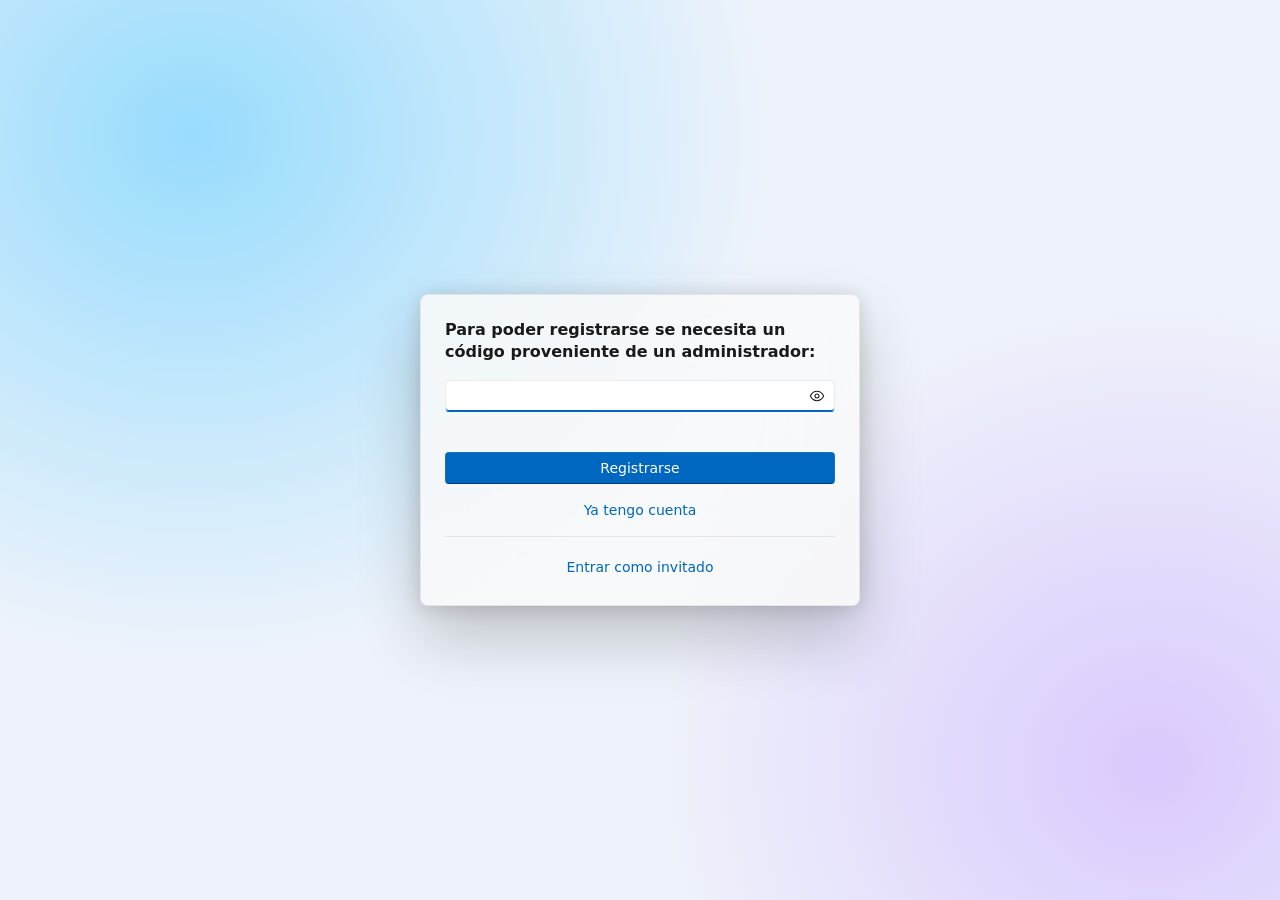
<file: index.html>
<!DOCTYPE html>
<html lang="es">
<head>
  <meta charset="UTF-8">
  <meta name="viewport" content="width=device-width, initial-scale=1">
  <meta http-equiv="Content-Security-Policy" content="default-src 'none'; script-src 'self'; style-src 'self'; img-src 'self' data:; connect-src 'self' https://avdssotwcftjuggsvubd.supabase.co https://api.open-meteo.com https://geocoding-api.open-meteo.com; base-uri 'none'; form-action 'none'; object-src 'none'">
  <title>Principal</title>
  <script src="js/theme.js"></script>
  <script src="js/i18n.js"></script>
  <script src="js/fondo.js"></script>
  <script src="js/sidebar.js"></script>
  <script src="js/supabase-config.js"></script>
  <script src="js/fuerza.js"></script>
  <script src="js/auth.js"></script>
  <script src="js/presencia.js"></script>
  <link rel="stylesheet" href="css/styles.css">
  <link rel="stylesheet" href="css/auth.css">
  <link rel="stylesheet" href="css/motion.css">
  <link rel="stylesheet" href="css/fondos.css">
</head>
<body class="pagina-principal">
  <nav class="sidebar" aria-label="Navegación principal">
    <button type="button" class="side-btn" id="sidebar-toggle" aria-label="Expandir barra" data-tooltip="Expandir barra" aria-expanded="false">
      <svg viewBox="0 0 24 24" aria-hidden="true"><path d="M4 6h16M4 12h16M4 18h16"/></svg>
      <span class="label">Expandir</span>
    </button>
    <div class="side-divider" role="separator"></div>
    <a class="side-btn" href="index.html" aria-label="Principal" data-tooltip="Principal" aria-current="page">
      <svg viewBox="0 0 24 24" aria-hidden="true"><path d="M3 11l9-8 9 8"/><path d="M5 10v10h14V10"/><path d="M10 20v-6h4v6"/></svg>
      <span class="label">Principal</span>
    </a>
    <a class="side-btn" data-acceso="miembro" href="temporizador.html" aria-label="Temporizador" data-tooltip="Temporizador">
      <svg viewBox="0 0 24 24" aria-hidden="true"><circle cx="12" cy="13" r="8"/><path d="M12 9v4l2.5 2.5"/><path d="M9 2h6"/></svg>
      <span class="label">Temporizador</span>
    </a>
    <a class="side-btn bottom" href="configuracion.html" aria-label="Configuración" data-tooltip="Configuración">
      <svg viewBox="0 0 24 24" aria-hidden="true"><circle cx="12" cy="12" r="3"/><path d="M19.4 15a1.7 1.7 0 0 0 .3 1.8l.1.1a2 2 0 1 1-2.8 2.8l-.1-.1a1.7 1.7 0 0 0-1.8-.3 1.7 1.7 0 0 0-1 1.5V21a2 2 0 1 1-4 0v-.1a1.7 1.7 0 0 0-1.1-1.5 1.7 1.7 0 0 0-1.8.3l-.1.1a2 2 0 1 1-2.8-2.8l.1-.1a1.7 1.7 0 0 0 .3-1.8 1.7 1.7 0 0 0-1.5-1H3a2 2 0 1 1 0-4h.1a1.7 1.7 0 0 0 1.5-1.1 1.7 1.7 0 0 0-.3-1.8l-.1-.1a2 2 0 1 1 2.8-2.8l.1.1a1.7 1.7 0 0 0 1.8.3H9a1.7 1.7 0 0 0 1-1.5V3a2 2 0 1 1 4 0v.1a1.7 1.7 0 0 0 1 1.5 1.7 1.7 0 0 0 1.8-.3l.1-.1a2 2 0 1 1 2.8 2.8l-.1.1a1.7 1.7 0 0 0-.3 1.8V9a1.7 1.7 0 0 0 1.5 1H21a2 2 0 1 1 0 4h-.1a1.7 1.7 0 0 0-1.5 1z"/></svg>
      <span class="label">Configuración</span>
    </a>
  </nav>

  <div class="page">
    <header>
      <h1>Principal</h1>
      <p>Usa la barra de la izquierda para moverte entre páginas</p>
    </header>

    <main>
      <div class="principal-layout">
      <div class="principal-col">
      <section class="card">
        <div class="bienvenida">
          <span data-user-avatar hidden></span>
          <div>
            <h2>Bienvenido, <span data-user-name>invitado</span></h2>
            <p>Esta es la página principal. Pronto agregaremos más funciones.</p>
          </div>
        </div>
      </section>

      <div class="principal-grid">
        <section class="card reloj-card" aria-labelledby="reloj-t">
          <h2 class="card-t" id="reloj-t">Hora</h2>
          <div class="reloj" id="reloj" role="timer" aria-live="off">--:--:--</div>
          <div class="fecha" id="fecha"></div>
          <p class="nota">Hora y fecha de tu dispositivo</p>
        </section>

        <section class="card clima-card" aria-labelledby="clima-t">
          <h2 class="card-t" id="clima-t">Clima</h2>
          <form class="clima-buscar" id="clima-form" novalidate autocomplete="off">
            <div class="f-box"><input class="f-input" id="clima-ciudad" type="text" maxlength="60" placeholder="Busca una ciudad" aria-label="Ciudad"></div>
            <button class="btn" type="submit">Buscar</button>
            <button class="btn secondary btn-i" type="button" id="clima-gps" data-tooltip="Usar mi ubicación" aria-label="Usar mi ubicación"><span class="btn-ico" aria-hidden="true"><svg viewBox="0 0 24 24"><circle cx="12" cy="12" r="3"/><circle cx="12" cy="12" r="7"/><path d="M12 2v3M12 19v3M2 12h3M19 12h3"/></svg></span><span class="btn-txt">Usar mi ubicación</span></button>
          </form>
          <p class="f-error" id="clima-msg" role="status"></p>
          <div class="clima" id="clima" hidden>
            <div class="clima-icono" id="clima-icono" aria-hidden="true"></div>
            <div class="clima-datos">
              <div class="clima-temp" id="clima-temp"></div>
              <div class="clima-cond" id="clima-cond"></div>
              <div class="clima-lugar" id="clima-lugar"></div>
            </div>
            <dl class="clima-extra">
              <div><dt>Sensación</dt><dd id="clima-sens"></dd></div>
              <div><dt>Humedad</dt><dd id="clima-hum"></dd></div>
              <div><dt>Viento</dt><dd id="clima-viento"></dd></div>
            </dl>
          </div>
          <p class="nota">Datos del clima: Open-Meteo</p>
        </section>
      </div>
      </div>

      <aside class="card usuarios-card" aria-labelledby="usuarios-t">
        <h2 class="card-t" id="usuarios-t">Usuarios</h2>
        <p class="nota" id="usuarios-resumen"></p>
        <ul class="usuarios-lista" id="usuarios-lista"></ul>
        <p class="nota" id="usuarios-vacio" hidden></p>
      </aside>
      </div>
    </main>

  </div>

  <script src="js/principal.js"></script>
  <script src="js/preferencias.js"></script>
</body>
</html>
</file>
<file: css/styles.css>
/* =========================================================
   Estilo Windows 11 (Fluent Design)
   Tokens de color para modo oscuro (por defecto) y claro.
   ========================================================= */
:root {
  color-scheme: dark;

  --font: "Segoe UI Variable Text", "Segoe UI Variable", "Segoe UI", system-ui, -apple-system, Roboto, "Helvetica Neue", Arial, sans-serif;
  --font-display: "Segoe UI Variable Display", "Segoe UI Variable", "Segoe UI", system-ui, -apple-system, Roboto, "Helvetica Neue", Arial, sans-serif;

  /* Superficies (Mica) */
  --bg: #202020;
  --mica-1: rgba(96, 205, 255, .07);
  --mica-2: rgba(177, 140, 255, .06);
  --panel: #2b2b2b;
  --panel-2: #333333;
  --flyout: #2c2c2c;
  --flyout-glass: rgba(44, 44, 44, .82);

  /* Texto */
  --text: #ffffff;
  --muted: #c8c8c8;
  --faint: #9d9d9d;

  /* Color de énfasis */
  --accent: #60cdff;
  --accent-2: #55b9e6;
  --accent-3: #4ba6cc;
  --on-accent: #000000;
  --accent-bg: var(--accent);
  --accent-bg-2: var(--accent-2);
  --accent-bg-3: var(--accent-3);
  --accent-border: rgba(255, 255, 255, .08);
  --accent-border-bottom: rgba(0, 0, 0, .14);

  /* Estados */
  --danger: #ff99a4;
  --on-danger: #000000;
  --ok: #6ccb5f;

  /* Líneas y relleno de controles */
  --border: #383838;
  --border-2: #5a5a5a;
  --hover: #3a3a3a;
  --focus: #ffffff;
  --subtle-hover: rgba(255, 255, 255, .06);
  --subtle-active: rgba(255, 255, 255, .04);
  --nav-selected: rgba(255, 255, 255, .06);
  --control: rgba(255, 255, 255, .06);
  --control-hover: rgba(255, 255, 255, .085);
  --control-active: rgba(255, 255, 255, .04);
  --control-border: rgba(255, 255, 255, .07);
  --control-border-bottom: rgba(255, 255, 255, .07);
  --scroll: rgba(255, 255, 255, .35);

  /* Casillas de texto */
  --field: rgba(255, 255, 255, .06);
  --field-hover: rgba(255, 255, 255, .09);
  --field-focus: rgba(30, 30, 30, .7);
  --field-border: rgba(255, 255, 255, .14);
  --field-border-bottom: rgba(255, 255, 255, .55);

  /* Sombras y fondo de la pantalla de acceso */
  --shadow-flyout: 0 8px 16px rgba(0, 0, 0, .26);
  --shadow-dialog: 0 32px 64px rgba(0, 0, 0, .37), 0 2px 21px rgba(0, 0, 0, .37);
  --gate-bg:
    radial-gradient(70% 90% at 15% 15%, rgba(0, 103, 192, .55), transparent 65%),
    radial-gradient(60% 80% at 90% 85%, rgba(122, 86, 214, .45), transparent 65%),
    #14161c;

  /* Formas y movimiento */
  --radius: 8px;
  --radius-sm: 4px;
  --ease: cubic-bezier(.1, .9, .2, 1);
  --content-w: 760px;

  /* Barra lateral flotante */
  --btn: 40px;
  --icon: 20px;
  --sb-pad: 8px;
  --sb-gap: 16px;
  --sb-collapsed: calc(var(--btn) + 2 * var(--sb-pad));
  --sb-expanded: 220px;
}

:root[data-theme="light"] {
  color-scheme: light;

  --bg: #f3f3f3;
  --mica-1: rgba(0, 103, 192, .06);
  --mica-2: rgba(255, 140, 140, .05);
  --panel: #fbfbfb;
  --panel-2: #f6f6f6;
  --flyout: #f9f9f9;
  --flyout-glass: rgba(249, 249, 249, .85);

  --text: #1a1a1a;
  --muted: #5d5d5d;
  --faint: #7a7a7a;

  --accent: #0067c0;
  --accent-2: #1975c5;
  --accent-3: #3183ca;
  --on-accent: #ffffff;
  --accent-bg: var(--accent);
  --accent-bg-2: var(--accent-2);
  --accent-bg-3: var(--accent-3);
  --accent-border: rgba(255, 255, 255, .08);
  --accent-border-bottom: rgba(0, 0, 0, .4);

  --danger: #c42b1c;
  --on-danger: #ffffff;
  --ok: #0f7b0f;

  --border: #e5e5e5;
  --border-2: #c4c4c4;
  --hover: #ededed;
  --focus: #000000;
  --subtle-hover: rgba(0, 0, 0, .0373);
  --subtle-active: rgba(0, 0, 0, .024);
  --nav-selected: rgba(0, 0, 0, .05);
  --control: rgba(255, 255, 255, .7);
  --control-hover: rgba(249, 249, 249, .5);
  --control-active: rgba(249, 249, 249, .3);
  --control-border: rgba(0, 0, 0, .06);
  --control-border-bottom: rgba(0, 0, 0, .16);
  --scroll: rgba(0, 0, 0, .45);

  --field: rgba(255, 255, 255, .75);
  --field-hover: rgba(249, 249, 249, .9);
  --field-focus: #ffffff;
  --field-border: rgba(0, 0, 0, .08);
  --field-border-bottom: rgba(0, 0, 0, .5);

  --shadow-flyout: 0 8px 16px rgba(0, 0, 0, .14);
  --shadow-dialog: 0 32px 64px rgba(0, 0, 0, .2), 0 2px 21px rgba(0, 0, 0, .15);
  --gate-bg:
    radial-gradient(70% 90% at 15% 15%, rgba(96, 205, 255, .6), transparent 65%),
    radial-gradient(60% 80% at 90% 85%, rgba(200, 160, 255, .5), transparent 65%),
    #eef3fb;
}

* { box-sizing: border-box; margin: 0; padding: 0; }

[hidden] { display: none !important; }

html {
  scrollbar-width: thin;
  scrollbar-color: var(--scroll) transparent;
}


:focus-visible { outline: 2px solid var(--focus); outline-offset: 2px; }

body {
  min-height: 100vh;
  display: flex;
  flex-direction: column;
  background-color: var(--bg);
  background-image:
    radial-gradient(900px 520px at 8% -8%, var(--mica-1), transparent 70%),
    radial-gradient(800px 480px at 100% 0%, var(--mica-2), transparent 70%);
  background-attachment: fixed;
  color: var(--text);
  font-family: var(--font);
  font-size: 14px;
  line-height: 1.43;
  -webkit-font-smoothing: antialiased;
  transition: background-color .2s, color .2s;
}

/* ---------- Barra lateral flotante (NavigationView) ---------- */
.sidebar {
  position: fixed;
  top: var(--sb-gap);
  left: var(--sb-gap);
  bottom: var(--sb-gap);
  z-index: 10;
  width: var(--sb-collapsed);
  display: flex;
  flex-direction: column;
  gap: 2px;
  padding: var(--sb-pad);
  background: var(--flyout);
  border: 1px solid var(--border);
  border-radius: var(--radius);
  box-shadow: var(--shadow-flyout);
  transition: width .2s var(--ease);
}

@supports ((backdrop-filter: blur(1px)) or (-webkit-backdrop-filter: blur(1px))) {
  /* Cristal esmerilado (acrílico de Windows 11): translúcida y difuminada; se apaga con el interruptor «Difuminado» */
  html:not([data-blur="off"]) .sidebar {
    background: color-mix(in srgb, var(--flyout) 58%, transparent);
    -webkit-backdrop-filter: blur(28px) saturate(1.5);
    backdrop-filter: blur(28px) saturate(1.5);
  }
  html[data-blur="off"] .sidebar { background: var(--flyout-glass); }
}

.sb-open .sidebar { width: var(--sb-expanded); }

.side-btn {
  position: relative;
  display: flex;
  align-items: center;
  justify-content: flex-start;
  gap: 12px;
  width: 100%;
  height: var(--btn);
  flex-shrink: 0;
  padding: 0 0 0 calc((var(--btn) - var(--icon)) / 2);
  border: 0;
  border-radius: var(--radius-sm);
  background: transparent;
  color: var(--text);
  font: inherit;
  text-decoration: none;
  cursor: pointer;
  transition: background .083s linear;
}

.side-btn.bottom { margin-top: auto; }

.side-btn svg {
  width: var(--icon);
  height: var(--icon);
  flex-shrink: 0;
  fill: none;
  stroke: currentColor;
  stroke-width: 1.6;
  stroke-linecap: round;
  stroke-linejoin: round;
}

.side-btn .label {
  max-width: 0;
  opacity: 0;
  overflow: hidden;
  white-space: nowrap;
  transition: max-width .2s var(--ease), opacity .15s ease;
}

.sb-open .side-btn .label {
  max-width: 150px;
  opacity: 1;
}

.side-btn:hover { background: var(--subtle-hover); }
.side-btn:active { background: var(--subtle-active); }
.side-btn[aria-current="page"] { background: var(--nav-selected); }

/* Indicador de la página actual (la "píldora" de Windows 11) */
.side-btn[aria-current="page"]::before {
  content: "";
  position: absolute;
  left: 0;
  top: 50%;
  width: 3px;
  height: 16px;
  margin-top: -8px;
  border-radius: 3px;
  background: var(--accent-bg);
}

.side-divider {
  height: 1px;
  flex-shrink: 0;
  margin: 4px;
  background: var(--border);
}

/* Tooltip al pasar el cursor (o enfocar con teclado); solo con la barra contraída */
.side-btn::after {
  content: attr(data-tooltip);
  position: absolute;
  left: calc(100% + 14px);
  top: 50%;
  transform: translate(-4px, -50%);
  padding: 5px 10px;
  border: 1px solid var(--border);
  border-radius: var(--radius-sm);
  background: var(--flyout);
  color: var(--text);
  font-size: 12px;
  line-height: 1.3;
  white-space: nowrap;
  box-shadow: var(--shadow-flyout);
  opacity: 0;
  visibility: hidden;
  pointer-events: none;
  transition: opacity .1s linear, transform .15s var(--ease), visibility .1s;
}

html:not(.sb-open) .side-btn:hover::after,
html:not(.sb-open) .side-btn:focus-visible::after {
  opacity: 1;
  visibility: visible;
  transform: translate(0, -50%);
  transition-delay: .35s;
}

/* ---------- Contenido ---------- */
.page {
  flex: 1;
  min-width: 0;
  display: flex;
  flex-direction: column;
  /* deja libre el espacio de la barra contraída; al expandirse se superpone */
  margin-left: calc(var(--sb-collapsed) + 2 * var(--sb-gap));
}

header {
  width: 100%;
  max-width: var(--content-w);
  margin: 0 auto;
  padding: 2rem 1.5rem .25rem;
}

header h1 {
  font-family: var(--font-display);
  font-size: 28px;
  line-height: 36px;
  font-weight: 600;
}

header p { margin-top: 2px; color: var(--muted); }

main {
  flex: 1;
  width: 100%;
  max-width: var(--content-w);
  margin: 0 auto;
  padding: 1rem 1.5rem 2rem;
}

/* ---------- Botones ---------- */
.btn {
  display: inline-flex;
  align-items: center;
  justify-content: center;
  gap: 8px;
  min-height: 32px;
  padding: 0 20px;
  border: 1px solid var(--accent-border);
  border-bottom-color: var(--accent-border-bottom);
  border-radius: var(--radius-sm);
  background: var(--accent-bg);
  color: var(--on-accent);
  font: inherit;
  text-decoration: none;
  cursor: pointer;
  transition: background .083s linear;
}

.btn:hover { background: var(--accent-bg-2); }
.btn:active { background: var(--accent-bg-3); }
.btn:disabled { opacity: .45; cursor: not-allowed; }

.btn.secondary,
.btn.danger {
  background: var(--control);
  color: var(--text);
  border-color: var(--control-border);
  border-bottom-color: var(--control-border-bottom);
}
.btn.secondary:hover,
.btn.danger:hover { background: var(--control-hover); }
.btn.secondary:active,
.btn.danger:active { background: var(--control-active); color: var(--muted); }
.btn.danger { color: var(--danger); }

/* ---------- Tarjetas ---------- */
.card {
  background: var(--panel);
  border: 1px solid var(--border);
  border-radius: var(--radius);
  padding: 1.25rem 1.5rem;
}

.card h2 {
  margin-bottom: .35rem;
  font-size: 16px;
  font-weight: 600;
}

@media (max-width: 480px) {
  :root {
    --sb-pad: 6px;
    --sb-gap: 8px;
    --sb-expanded: 200px;
  }
  header { padding: 1.5rem 1rem .25rem; }
  main { padding: 1rem 1rem 2rem; }
}

/* ---------- Principal: reloj y clima ---------- */
.principal-grid { display: grid; grid-template-columns: 1fr; gap: 16px; margin-top: 16px; }
@media (min-width: 720px) { .principal-grid { grid-template-columns: minmax(0, 5fr) minmax(0, 6fr); } }
.card-t { margin: 0 0 .6rem; font-size: 13px !important; font-weight: 600; color: var(--muted); text-transform: uppercase; letter-spacing: .06em; }
.reloj { font-size: clamp(2.2rem, 7vw, 3.4rem); font-weight: 300; line-height: 1.05; font-variant-numeric: tabular-nums; letter-spacing: -.01em; }
.fecha { margin-top: .35rem; font-size: 15px; }
.nota { margin: .9rem 0 0; font-size: 12px; color: var(--muted); }
.clima-buscar { display: flex; flex-wrap: wrap; gap: 8px; align-items: center; }
.clima-buscar .f-box { flex: 1 1 160px; min-width: 0; }
.clima-card .f-error { min-height: 0; margin: 6px 0 0; }
.clima-card .f-error:empty { display: none; }
.clima { display: flex; flex-wrap: wrap; align-items: center; gap: 12px 20px; margin-top: 14px; animation: m-arriba .4s var(--ease-out, ease) both; }
.clima-icono svg { width: 64px; height: 64px; fill: none; stroke: var(--accent); stroke-width: 2.2; stroke-linecap: round; stroke-linejoin: round; }
.clima-temp { font-size: 2.6rem; font-weight: 300; line-height: 1; }
.clima-cond { font-size: 14px; }
.clima-lugar { font-size: 12px; color: var(--muted); }
.clima-extra { display: flex; gap: 18px; margin: 0 0 0 auto; }
.clima-extra div { display: flex; flex-direction: column; gap: 2px; }
.clima-extra dt { font-size: 11px; color: var(--muted); }
.clima-extra dd { margin: 0; font-size: 14px; }
html.i18n-pend body { visibility: hidden; }

/* ---------- Tema OLED: como Oscuro, pero negro puro ---------- */
:root[data-oled] {
  --bg: #000000;
  --mica-1: rgba(96, 205, 255, .035);
  --mica-2: rgba(177, 140, 255, .03);
  --panel: #0a0a0a;
  --panel-2: #121212;
  --flyout: #0d0d0d;
  --flyout-glass: rgba(8, 8, 8, .86);
  --muted: #c4c4c4;
  --faint: #8c8c8c;
  --border: #1d1d1d;
  --border-2: #484848;
  --hover: #151515;
  --field: rgba(255, 255, 255, .05);
  --field-hover: rgba(255, 255, 255, .08);
  --field-focus: rgba(0, 0, 0, .85);
  --shadow-flyout: 0 8px 16px rgba(0, 0, 0, .7);
  --shadow-dialog: 0 32px 64px rgba(0, 0, 0, .8), 0 2px 21px rgba(0, 0, 0, .8);
  --gate-bg:
    radial-gradient(70% 90% at 15% 15%, rgba(0, 103, 192, .38), transparent 65%),
    radial-gradient(60% 80% at 90% 85%, rgba(122, 86, 214, .3), transparent 65%),
    #000000;
}

/* ---------- Principal: usuarios ---------- */
body.pagina-principal { --content-w: 1100px; }
.principal-layout { display: grid; grid-template-columns: 1fr; gap: 16px; align-items: start; }
.principal-col { display: flex; flex-direction: column; min-width: 0; }
@media (min-width: 900px) { .principal-layout { grid-template-columns: minmax(0, 1fr) 280px; } }
.usuarios-card { min-width: 0; }
@media (min-width: 900px) { .usuarios-card { position: sticky; top: 16px; } }
.usuarios-card .nota { margin: 0 0 .75rem; }
.usuarios-lista { list-style: none; margin: 0; padding: 0; display: flex; flex-direction: column; gap: 6px; max-height: min(70vh, 640px); overflow-y: auto; }
.u-fila { display: block; padding: 0; border: 1px solid var(--border); border-radius: var(--radius-sm); background: var(--panel-2, transparent); min-width: 0; }
.u-fila.yo { border-color: color-mix(in srgb, var(--accent) 55%, var(--border)); }
.u-foto { position: relative; flex: none; width: 40px; height: 40px; }
.u-avatar { display: grid; place-items: center; width: 40px; height: 40px; border-radius: 50%; overflow: hidden; background: var(--hover); color: var(--muted); font-weight: 600; user-select: none; }
.u-avatar.inicial { background: var(--accent-bg); color: var(--on-accent, #fff); }
.u-avatar img { width: 100%; height: 100%; object-fit: cover; display: block; }
.u-punto { position: absolute; right: -1px; bottom: -1px; width: 12px; height: 12px; border-radius: 50%; background: #22b35e; border: 2px solid var(--panel); box-sizing: border-box; }
.u-punto[hidden] { display: none; }
.u-datos { display: flex; flex-direction: column; min-width: 0; }
.u-nombre { display: flex; align-items: center; gap: 5px; min-width: 0; font-size: 14px; color: var(--text); }
.u-nombre-t { overflow: hidden; text-overflow: ellipsis; white-space: nowrap; }
/* Roles de la página: el dibujo (forma, símbolo, colores) lo genera auth.js desde la tabla de roles */
.rol-ico { display: inline-grid; place-items: center; flex-shrink: 0; margin-left: 5px; vertical-align: -3px; }
.rol-ico svg { display: block; width: 17px; height: 17px; }
.u-nombre .rol-ico { margin-left: -2px; }
.u-nombre .rol-ico svg { width: 14px; height: 14px; }   /* en la tarjeta Usuarios, pegado al nombre */
.mejor-ico { display: inline-grid; place-items: center; flex-shrink: 0; color: #f2b01e; }
.mejor-ico svg { display: block; width: 17px; height: 17px; fill: currentColor; stroke: none; filter: drop-shadow(0 0 .5px rgba(160, 100, 0, .55)); }
.mejor-ico svg .atras { opacity: .62; }
.u-estado { font-size: 12px; color: var(--muted); min-height: 1em; }
.u-fila.online .u-estado { color: #1d9a52; }

/* ---------- Difuminado de las tarjetas (Configuración → Apariencia; activado por defecto) ---------- */
@supports ((backdrop-filter: blur(1px)) or (-webkit-backdrop-filter: blur(1px))) {
  html:not([data-blur="off"]) .card,
  html:not([data-blur="off"]) .setting-card {
    background: color-mix(in srgb, var(--panel) 66%, transparent);
    -webkit-backdrop-filter: blur(18px) saturate(1.2);
    backdrop-filter: blur(18px) saturate(1.2);
  }
}

.u-enlace { display: flex; align-items: center; gap: 12px; padding: 8px 10px; min-width: 0; color: inherit; text-decoration: none; border-radius: var(--radius-sm); }
.u-enlace:hover { background: var(--subtle-hover); }
.u-enlace:focus-visible { outline: 2px solid var(--accent); outline-offset: -2px; }


/* Botones solo con icono: el texto sale como tooltip y queda para lectores de pantalla */
.btn-ico { display: inline-grid; place-items: center; }
.btn-ico:empty { display: none; }
.btn-ico > svg { display: block; width: 18px; height: 18px; fill: none; stroke: currentColor; stroke-width: 1.6; stroke-linecap: round; stroke-linejoin: round; }
.btn.btn-i { position: relative; width: 40px; min-width: 40px; height: 36px; padding: 0; justify-content: center; }
.btn.btn-i .btn-txt { position: absolute; width: 1px; height: 1px; overflow: hidden; clip-path: inset(50%); white-space: nowrap; }
.btn.btn-i[data-tooltip]::after {
  content: attr(data-tooltip); position: absolute; left: 50%; bottom: calc(100% + 8px); transform: translate(-50%, 4px);
  padding: 5px 9px; border-radius: 6px; font-size: 12px; font-weight: 400; line-height: 1.3; white-space: nowrap; pointer-events: none;
  background: var(--flyout); color: var(--text); border: 1px solid var(--border); box-shadow: var(--shadow-flyout, 0 4px 14px rgba(0,0,0,.25));
  opacity: 0; transition: opacity .15s ease, transform .15s var(--ease-out, ease); z-index: 20;
}
.btn.btn-i[data-tooltip]:hover::after, .btn.btn-i[data-tooltip]:focus-visible::after { opacity: 1; transform: translate(-50%, 0); transition-delay: .25s; }
</file>
<file: css/auth.css>
/* ---------- Pantalla de acceso (diálogo acrílico de Windows 11) ---------- */
html.gate-open body { overflow: hidden; }
html.gate-open body > *:not(.gate) { visibility: hidden; }

.gate {
  position: fixed;
  inset: 0;
  z-index: 1000;
  display: flex;
  align-items: center;
  justify-content: center;
  padding: 1rem;
  overflow-y: auto;
  background: var(--gate-bg);
}

.gate-card {
  width: min(100%, 440px);
  margin: auto;
  padding: 24px;
  background: var(--flyout);
  border: 1px solid var(--border);
  border-radius: var(--radius);
  box-shadow: var(--shadow-dialog);
}

@supports ((backdrop-filter: blur(1px)) or (-webkit-backdrop-filter: blur(1px))) {
  .gate-card {
    background: var(--flyout-glass);
    -webkit-backdrop-filter: blur(40px) saturate(1.25);
    backdrop-filter: blur(40px) saturate(1.25);
  }
}

.gate-card section[hidden] { display: none; }

.gate-prompt {
  margin-bottom: 16px;
  font-family: var(--font-display);
  font-size: 16px;
  font-weight: 600;
  line-height: 1.4;
}

.gate-btn {
  width: 100%;
  min-height: 32px;
  border: 1px solid var(--accent-border);
  border-bottom-color: var(--accent-border-bottom);
  border-radius: var(--radius-sm);
  background: var(--accent-bg);
  color: var(--on-accent);
  font: inherit;
  cursor: pointer;
  transition: background .083s linear;
}
.gate-btn:hover { background: var(--accent-bg-2); }
.gate-btn:active { background: var(--accent-bg-3); }
.gate-btn:disabled { opacity: .6; cursor: progress; }

/* Botón de texto (hipervínculo de Windows 11) */
.gate-link {
  display: block;
  margin: 12px auto 0;
  padding: 4px 8px;
  border: 0;
  border-radius: var(--radius-sm);
  background: none;
  color: var(--accent);
  font: inherit;
  cursor: pointer;
}
.gate-link:hover { background: var(--subtle-hover); }
.gate-link:active { background: var(--subtle-active); }

.gate-sep {
  margin-top: 12px;
  padding-top: 4px;
  border-top: 1px solid var(--border);
}

/* ---------- Casillas de texto (TextBox de Windows 11) ---------- */
.f-group { margin-bottom: 16px; }

.f-label {
  display: block;
  margin-bottom: 6px;
}

.f-box {
  display: flex;
  align-items: center;
  min-height: 32px;
  background: var(--field);
  border: 1px solid var(--field-border);
  border-bottom-color: var(--field-border-bottom);
  border-radius: var(--radius-sm);
  transition: background .083s linear;
}
.f-box:hover { background: var(--field-hover); }
.f-box:focus-within {
  background: var(--field-focus);
  border-bottom-color: var(--accent);
  box-shadow: inset 0 -1px 0 var(--accent);
}

.f-input {
  flex: 1;
  min-width: 0;
  height: 30px;
  padding: 0 10px;
  border: 0;
  outline: 0;
  background: transparent;
  color: var(--text);
  font: inherit;
}
.f-input:focus-visible { outline: 0; }

.f-reveal {
  flex-shrink: 0;
  display: grid;
  place-items: center;
  width: 28px;
  height: 24px;
  margin-right: 3px;
  border: 0;
  border-radius: var(--radius-sm);
  background: transparent;
  color: var(--text);
  cursor: pointer;
}
.f-reveal:hover { background: var(--subtle-hover); }
.f-reveal:active { background: var(--subtle-active); }
.f-reveal svg {
  width: 16px;
  height: 16px;
  fill: none;
  stroke: currentColor;
  stroke-width: 1.6;
  stroke-linecap: round;
  stroke-linejoin: round;
}

.f-hint {
  margin-top: 4px;
  font-size: 12px;
  color: var(--muted);
}

.f-error {
  min-height: 16px;
  margin-bottom: 8px;
  font-size: 12px;
  color: var(--danger);
}
.f-error.ok { color: var(--ok); }

/* ---------- Restricciones para invitados ---------- */
.side-btn.locked { opacity: .55; cursor: not-allowed; }
.side-btn.locked:hover { background: transparent; }

.side-btn .lock {
  position: absolute;
  top: 3px;
  left: calc((var(--btn) - var(--icon)) / 2 + var(--icon) - 7px);
  display: grid;
  place-items: center;
  width: 14px;
  height: 14px;
  border-radius: 50%;
  background: var(--flyout);
  color: var(--text);
}
.side-btn .lock svg {
  width: 9px;
  height: 9px;
  fill: none;
  stroke: currentColor;
  stroke-width: 2.5;
  stroke-linecap: round;
  stroke-linejoin: round;
}

html.guest body[data-acceso="miembro"] main { display: none; }

.locked-main {
  width: 100%;
  max-width: var(--content-w);
  margin: 0 auto;
  padding: 1rem 1.5rem 2rem;
}
.locked-text { margin-bottom: 1rem; color: var(--muted); }

.gate-etiqueta { margin: -4px 0 12px; }

/* ---------- Foto de perfil ---------- */
.avatar {
  display: inline-grid; place-items: center; flex-shrink: 0; overflow: hidden;
  width: 40px; height: 40px; border-radius: 50%;
  background: var(--accent-bg); color: var(--on-accent);
  font-family: var(--font-display); font-weight: 600; font-size: 18px; line-height: 1;
  user-select: none;
}
.avatar.grande { width: 64px; height: 64px; font-size: 28px; }
.avatar img { width: 100%; height: 100%; object-fit: cover; display: block; }
.avatar-fila { display: flex; align-items: center; gap: 16px; }
.avatar-botones { display: flex; flex-direction: column; align-items: flex-start; gap: 6px; }
.avatar-botones .gate-link { margin: 0; }
.avatar-grupo .f-hint { margin-top: 8px; }
.sr-only {
  position: absolute; width: 1px; height: 1px; padding: 0; margin: -1px;
  overflow: hidden; clip: rect(0, 0, 0, 0); white-space: nowrap; border: 0;
}
.bienvenida { display: flex; align-items: center; gap: 16px; }
.bienvenida .avatar { animation: m-escala .5s var(--ease-out, ease) both; }
.setting-icon .avatar { width: 40px; height: 40px; font-size: 18px; }

/* ---------- Botón de cuenta en la barra + menú ---------- */
.side-btn .avatar-barra { width: calc(var(--icon) + 8px); height: calc(var(--icon) + 8px); margin-left: -4px; font-size: 13px; transition: transform .2s var(--ease-out, ease), box-shadow .2s; }
.side-btn:hover .avatar-barra { transform: scale(1.08); }
.side-btn.abierto { background: var(--nav-selected); }
.side-btn.abierto::after { visibility: hidden !important; opacity: 0 !important; }
.side-btn.abierto .avatar-barra, .side-btn.actual .avatar-barra { box-shadow: 0 0 0 2px var(--flyout), 0 0 0 4px var(--accent); }

.cuenta-menu {
  position: fixed; z-index: 60; min-width: 230px; padding: 6px;
  background: var(--flyout); border: 1px solid var(--border);
  border-radius: var(--radius); box-shadow: var(--shadow-flyout);
  animation: m-escala .22s var(--ease-out, ease) both; transform-origin: left bottom;
}
@supports ((backdrop-filter: blur(1px)) or (-webkit-backdrop-filter: blur(1px))) {
  .cuenta-menu { background: var(--flyout-glass); -webkit-backdrop-filter: blur(30px) saturate(1.25); backdrop-filter: blur(30px) saturate(1.25); }
}
.cuenta-cab { display: flex; align-items: center; gap: 12px; padding: 8px 8px 10px; margin: 0 0 4px; border-radius: var(--radius-sm); color: inherit; text-decoration: none; cursor: pointer; }
.cuenta-cab:hover, .cuenta-cab:focus-visible { background: var(--subtle-hover); outline: 0; }
.cuenta-datos { display: flex; flex-direction: column; min-width: 0; }
.cuenta-datos strong { overflow: hidden; text-overflow: ellipsis; white-space: nowrap; }
.cuenta-datos span { color: var(--muted); font-size: 12px; }
.cuenta-item {
  display: flex; align-items: center; gap: 12px; width: 100%; min-height: 36px; padding: 0 10px;
  color: var(--text); font: inherit; text-decoration: none; text-align: left;
  background: transparent; border: 0; border-radius: var(--radius-sm); cursor: pointer;
}
.cuenta-item:hover, .cuenta-item:focus-visible { background: var(--subtle-hover); outline: 0; }
.cuenta-item:active { background: var(--subtle-active); }
.cuenta-icono svg { display: block; width: 18px; height: 18px; fill: none; stroke: currentColor; stroke-width: 1.6; stroke-linecap: round; stroke-linejoin: round; }

/* ---------- Recorte de la foto ---------- */
.recorte-fondo {
  position: fixed; inset: 0; z-index: 1200; display: grid; place-items: center; padding: 1rem;
  background: rgba(0, 0, 0, .55); animation: m-fundido .2s ease both;
}
.recorte {
  width: min(100%, 340px); padding: 20px; text-align: center;
  background: var(--flyout); border: 1px solid var(--border);
  border-radius: var(--radius); box-shadow: var(--shadow-dialog);
  animation: m-escala .3s var(--ease-out, ease) both;
}
.recorte .gate-prompt { margin-bottom: 4px; }
.recorte-lienzo {
  display: block; width: 260px; max-width: 100%; aspect-ratio: 1; margin: 12px auto;
  border-radius: var(--radius-sm); background: #111; cursor: grab; touch-action: none;
}
.recorte-lienzo.moviendo { cursor: grabbing; }
.recorte-lienzo:focus-visible { outline: 2px solid var(--focus); outline-offset: 2px; }
.recorte-zoom-fila { display: flex; align-items: center; gap: 10px; margin-bottom: 16px; }
.recorte-zoom { flex: 1; accent-color: var(--accent); }
.recorte-botones { display: flex; justify-content: flex-end; gap: 8px; }
html.gate-open body > .recorte-fondo { visibility: visible; }

/* ---------- Medidor de fuerza (registro) ---------- */
.cs-medidor { margin-top: 8px; }
.cs-medidor:empty { display: none; }
.cs-barra { display: grid; grid-template-columns: repeat(5, 1fr); gap: 4px; }
.cs-barra span { height: 5px; border-radius: 3px; background: var(--border-2, var(--border)); transition: background .25s; }
.cs-barra.n0 span.on { background: #e5484d; }
.cs-barra.n1 span.on { background: #f76b15; }
.cs-barra.n2 span.on { background: #e5a000; }
.cs-barra.n3 span.on { background: #46a758; }
.cs-barra.n4 span.on { background: #1a9b6f; }
.cs-nivel { margin-top: 6px; font-weight: 600; font-size: 13px; }
.cs-nivel.n0 { color: #e5484d; } .cs-nivel.n1 { color: #f76b15; } .cs-nivel.n2 { color: #c58b00; } .cs-nivel.n3 { color: #2f9e44; } .cs-nivel.n4 { color: #1a9b6f; }
.cs-detalle { font-size: 12px; color: var(--muted); margin-top: 2px; }
.cs-notas { margin: 6px 0 0; padding-left: 18px; color: var(--muted); font-size: 12px; }

/* Estado de la cuenta dentro del menú */
.cuenta-est-titulo { padding: 4px 10px 2px; font-size: 12px; color: var(--muted); }
.cuenta-estado { display: flex; flex-direction: column; gap: 1px; padding: 2px 0 6px; }
.cuenta-est {
  display: flex; align-items: center; gap: 10px; width: 100%; padding: 7px 10px; border: 0; border-radius: var(--radius-sm);
  background: transparent; color: var(--text); font: inherit; font-size: 13.5px; text-align: left; cursor: pointer;
}
.cuenta-est:hover, .cuenta-est:focus-visible { background: var(--subtle-hover); outline: 0; }
.est-punto { flex: none; width: 10px; height: 10px; border-radius: 50%; background: var(--muted); }
.e-en_linea .est-punto { background: #22b35e; }
.e-no_molestar .est-punto { background: #e5484d; }
.e-desconectado .est-punto { background: transparent; border: 2px solid var(--muted); box-sizing: border-box; }
.cuenta-est.sel { background: var(--subtle-hover); font-weight: 600; }
.cuenta-est.sel::after { content: ""; margin-left: auto; width: 5px; height: 10px; border: solid var(--text); border-width: 0 2px 2px 0; transform: rotate(45deg) translate(-2px, -1px); }

/* ---------- Notificaciones (barra lateral, encima de la foto de perfil) ---------- */
.side-btn.notif-btn { margin-top: auto; }
.side-btn.notif-btn + .side-btn.bottom { margin-top: 0; }
.notif-ico { position: relative; display: grid; place-items: center; width: var(--icon); height: var(--icon); flex-shrink: 0; }
.notif-badge {
  position: absolute; top: -7px; right: -9px; min-width: 17px; height: 17px; padding: 0 4px; box-sizing: border-box;
  display: grid; place-items: center; border-radius: 9px; font-size: 11px; font-weight: 600; line-height: 1;
  background: var(--accent-bg); color: var(--on-accent, #fff); box-shadow: 0 0 0 2px var(--flyout);
  animation: m-escala .25s var(--ease-out, ease) both;
}
.notif-badge[hidden] { display: none; }
.notif-menu { width: min(360px, calc(100vw - 100px)); padding: 6px; }
.notif-tit { padding: 6px 10px 8px; font-weight: 600; }
.notif-lista { display: flex; flex-direction: column; gap: 2px; max-height: min(60vh, 420px); overflow-y: auto; }
.notif-vacio { margin: 0; padding: 14px 10px 16px; color: var(--muted); text-align: center; }
.notif-fila {
  display: flex; gap: 12px; padding: 10px; border-radius: var(--radius-sm); overflow: hidden;
  transition: opacity .22s ease, transform .22s ease, max-height .26s ease, padding .26s ease; max-height: 200px;
}
.notif-fila:hover { background: var(--subtle-hover); }
.notif-fila.sale { opacity: 0; transform: translateX(-12px); max-height: 0; padding-top: 0; padding-bottom: 0; }
.notif-av { flex-shrink: 0; }
.notif-av .avatar { width: 40px; height: 40px; font-size: 16px; }
.notif-cuerpo { min-width: 0; display: flex; flex-direction: column; gap: 8px; }
.notif-linea { line-height: 1.35; overflow-wrap: anywhere; }
.notif-nombre { font-weight: 600; color: var(--text); text-decoration: none; }
.notif-nombre:hover { text-decoration: underline; }
.notif-txt { color: var(--muted); }
.notif-botones { display: flex; flex-wrap: wrap; gap: 6px; }
.notif-botones .btn { min-height: 30px; padding: 0 12px; font-size: 13px; }
.notif-msg { margin: 0; }
.notif-msg:empty { display: none; }
@media (prefers-reduced-motion: reduce) { .notif-fila { transition: none; } }

/* ---------- Sub-notificaciones: tarjeta arriba a la derecha que entra desde fuera de la página ---------- */
.subnotif-caja { position: fixed; top: 16px; right: 16px; z-index: 1400; display: flex; flex-direction: column; gap: 10px; width: min(340px, calc(100vw - 32px)); pointer-events: none; }
.subnotif-fila {
  position: relative; pointer-events: auto; overflow: hidden; border-radius: var(--radius, 8px);
  background: var(--flyout); border: 1px solid var(--border); box-shadow: 0 10px 30px rgba(0, 0, 0, .28);
  animation: subnotif-entra .42s cubic-bezier(.16, 1, .3, 1) both;
}
@supports ((backdrop-filter: blur(1px)) or (-webkit-backdrop-filter: blur(1px))) {
  html:not([data-blur="off"]) .subnotif-fila { background: color-mix(in srgb, var(--flyout) 80%, transparent); -webkit-backdrop-filter: blur(24px) saturate(1.4); backdrop-filter: blur(24px) saturate(1.4); }
}
.subnotif-fila.sale { animation: subnotif-sale .36s cubic-bezier(.7, 0, .84, 0) both; }
@keyframes subnotif-entra { from { transform: translateX(calc(100% + 32px)); opacity: 0; } to { transform: none; opacity: 1; } }
@keyframes subnotif-sale { from { transform: none; opacity: 1; } to { transform: translateX(calc(100% + 32px)); opacity: 0; } }
.subnotif { display: flex; align-items: center; gap: 12px; padding: 12px; color: var(--text); text-decoration: none; }
a.subnotif:hover { background: var(--subtle-hover); }
.subnotif-ico { flex-shrink: 0; display: grid; place-items: center; width: 40px; height: 40px; }
.subnotif-ico .avatar { width: 40px; height: 40px; font-size: 16px; }
.subnotif.aviso .subnotif-ico { border-radius: 50%; background: var(--subtle-hover); color: var(--accent); }
.subnotif-ico > svg { width: 22px; height: 22px; fill: none; stroke: currentColor; stroke-width: 1.5; stroke-linecap: round; stroke-linejoin: round; }
.subnotif-tit { line-height: 1.35; overflow-wrap: anywhere; }
.notif-fila.entra { animation: m-entra .3s ease both; }
@media (prefers-reduced-motion: reduce) { .subnotif-fila, .subnotif-fila.sale { animation-duration: .01s; } }
</file>
<file: css/motion.css>
/* =========================================================
   Animaciones: suaves, rápidas y sin molestar
   (se desactivan si el sistema pide "reducir movimiento")
   ========================================================= */
:root { --ease-out: cubic-bezier(.16, 1, .3, 1); --ease-spring: cubic-bezier(.34, 1.56, .64, 1); }

/* Transición suave entre páginas (navegadores que lo soportan) */
@view-transition { navigation: auto; }
::view-transition-old(root) { animation: .22s cubic-bezier(.4, 0, 1, 1) both m-sale; }
::view-transition-new(root) { animation: .38s var(--ease-out) both m-entra; }
@keyframes m-sale  { to { opacity: 0; transform: translateY(-6px); } }
@keyframes m-entra { from { opacity: 0; transform: translateY(10px); } }
@keyframes m-brillo { from { background-position: -200% 0; } to { background-position: 200% 0; } }
@keyframes m-flota { 50% { transform: translateY(-5px); } }

@keyframes m-arriba   { from { opacity: 0; transform: translateY(14px); } to { opacity: 1; transform: none; } }
@keyframes m-escala   { from { opacity: 0; transform: translateY(10px) scale(.96); } to { opacity: 1; transform: none; } }
@keyframes m-izquierda{ from { opacity: 0; transform: translateX(-16px); } to { opacity: 1; transform: none; } }
@keyframes m-fundido  { from { opacity: 0; } to { opacity: 1; } }
@keyframes m-deriva   { from { transform: translate3d(-3%, -2%, 0) scale(1); } to { transform: translate3d(3%, 2%, 0) scale(1.08); } }
@keyframes m-pulso    { 50% { opacity: .45; } }
@keyframes m-sacudir  { 20%, 60% { transform: translateX(-5px); } 40%, 80% { transform: translateX(5px); } }

/* Luz de fondo que se mueve despacio */
body::before {
  content: ""; position: fixed; inset: -15%; z-index: -1; pointer-events: none;
  background:
    radial-gradient(40% 35% at 20% 15%, var(--mica-1), transparent 70%),
    radial-gradient(35% 35% at 85% 85%, var(--mica-2), transparent 70%);
  animation: m-deriva 22s ease-in-out infinite alternate;
}

/* Barra lateral y contenido */
.sidebar { animation: m-izquierda .55s var(--ease-out) both; }
.page header { animation: m-arriba .5s var(--ease-out) both; }
.page main > * { animation: m-arriba .55s var(--ease-out) both; }
.page main > :nth-child(1) { animation-delay: 150ms; }
.page main > :nth-child(2) { animation-delay: 220ms; }
.page main > :nth-child(3) { animation-delay: 290ms; }
.page main > :nth-child(4) { animation-delay: 360ms; }
.page main > :nth-child(5) { animation-delay: 430ms; }
.page main > :nth-child(6) { animation-delay: 500ms; }
.page main > :nth-child(7) { animation-delay: 570ms; }
.page main > :nth-child(8) { animation-delay: 640ms; }

.side-btn svg { transition: transform .2s var(--ease-out); }
.side-btn:hover svg { transform: scale(1.12); }
.side-btn:active svg { transform: scale(.92); }

/* Tarjetas y botones */
.card, .stat, .fila { transition: transform .2s var(--ease-out), box-shadow .2s, border-color .2s; }
.card:hover, .stat:hover { transform: translateY(-3px); box-shadow: 0 12px 28px rgba(0, 0, 0, .18); border-color: var(--border-2); }
.btn, .gate-btn { transition: background .083s linear, transform .12s var(--ease-out), box-shadow .2s; }
.btn:hover, .gate-btn:hover { box-shadow: 0 3px 10px rgba(0, 0, 0, .18); }
.btn:active, .gate-btn:active { transform: scale(.97); }
.btn:hover, .gate-btn:hover { transform: translateY(-1px); }
.f-box { transition: box-shadow .2s, background-color .15s; }

/* Pantalla de acceso */
.gate { animation: m-fundido .35s ease both; }
.gate-card { animation: m-escala .5s var(--ease-out) both; }
.gate-card section:not([hidden]) > form > * { animation: m-arriba .4s var(--ease-out) both; }
.gate-card section:not([hidden]) > form > :nth-child(2) { animation-delay: 50ms; }
.gate-card section:not([hidden]) > form > :nth-child(3) { animation-delay: 100ms; }
.gate-card section:not([hidden]) > form > :nth-child(4) { animation-delay: 150ms; }
.gate-card section:not([hidden]) > form > :nth-child(5) { animation-delay: 200ms; }
.gate-card section:not([hidden]) > form > :nth-child(n+6) { animation-delay: 250ms; }
.f-error:not(:empty) { animation: m-sacudir .35s ease; }

/* Tablas, listas y estados */
.tabla tbody tr { animation: m-arriba .4s var(--ease-out) both; }
.tabla tbody tr:nth-child(1) { animation-delay: 35ms; }
.tabla tbody tr:nth-child(2) { animation-delay: 70ms; }
.tabla tbody tr:nth-child(3) { animation-delay: 105ms; }
.tabla tbody tr:nth-child(4) { animation-delay: 140ms; }
.tabla tbody tr:nth-child(5) { animation-delay: 175ms; }
.tabla tbody tr:nth-child(6) { animation-delay: 210ms; }
.tabla tbody tr:nth-child(7) { animation-delay: 245ms; }
.tabla tbody tr:nth-child(8) { animation-delay: 280ms; }
.tabla tbody tr:nth-child(9) { animation-delay: 315ms; }
.tabla tbody tr:nth-child(10) { animation-delay: 350ms; }
.tabla tbody tr:nth-child(11) { animation-delay: 385ms; }
.tabla tbody tr:nth-child(12) { animation-delay: 420ms; }
.tabla tbody tr:nth-child(13) { animation-delay: 455ms; }
.tabla tbody tr:nth-child(14) { animation-delay: 490ms; }
.tabla tbody tr:nth-child(15) { animation-delay: 525ms; }
.tabla tbody tr { transition: background .15s; }
.tabla tbody tr:hover { background: var(--subtle-hover); }
.lista-simple > * { animation: m-arriba .4s var(--ease-out) both; }
.lista-simple > :nth-child(2) { animation-delay: 50ms; }
.lista-simple > :nth-child(3) { animation-delay: 100ms; }
.lista-simple > :nth-child(4) { animation-delay: 150ms; }
.lista-simple > :nth-child(n+5) { animation-delay: 200ms; }
.resultado, .aviso { animation: m-escala .45s var(--ease-out) both; }
.badge { transition: transform .15s; }
progress { transition: none; }
.cargando { animation: m-pulso 1.2s ease-in-out infinite; }
.consola-linea { animation: m-fundido .2s ease both; }

/* Detalles nuevos */
.clima-icono svg { animation: m-flota 5s ease-in-out infinite; }
.reloj { transition: color .3s; }
.muestra { transition-timing-function: var(--ease-spring); }
.seg { transition: background .2s, color .2s, transform .12s; }
.seg:active { transform: scale(.94); }
.sesion { transition: background .15s, border-color .2s, transform .2s var(--ease-out); }
.sesion:hover { background: var(--field-hover); transform: translateX(2px); }
.btn.cargando-b, .btn:disabled { transition: opacity .2s; }
.gate-card { animation-duration: .6s; animation-timing-function: var(--ease-spring); }
.principal-grid > * { animation: m-escala .6s var(--ease-out) both; }
.principal-grid > :nth-child(1) { animation-delay: 260ms; }
.principal-grid > :nth-child(2) { animation-delay: 340ms; }
.tab { transition: color .2s, background .15s; }
.cuenta-menu { transform-origin: top left; animation: m-escala .22s var(--ease-spring) both; }

@media (prefers-reduced-motion: reduce) {
  ::view-transition-group(*), ::view-transition-old(*), ::view-transition-new(*) { animation: none !important; }
  *, *::before, *::after {
    animation-duration: .01ms !important; animation-delay: 0s !important; animation-iteration-count: 1 !important;
    transition-duration: .01ms !important; scroll-behavior: auto !important;
  }
}

/* ---------- Animaciones mejoradas (prototipo) ---------- */
:root { --ease-in-out: cubic-bezier(.65, 0, .35, 1); --ease-in: cubic-bezier(.5, 0, .9, .4); }
@keyframes m-ventana   { from { opacity: 0; transform: translateY(18px) scale(.94); } 60% { opacity: 1; } to { opacity: 1; transform: none; } }
@keyframes m-ventana-sale { to { opacity: 0; transform: translateY(10px) scale(.96); } }
@keyframes m-fondo-sale { to { opacity: 0; } }
.tarjeta-flotante, .modal { animation: m-ventana .42s var(--ease-out) both; }
.tarjeta-fondo, .modal-fondo { animation: m-fundido .28s ease both; backdrop-filter: blur(3px); -webkit-backdrop-filter: blur(3px); }
.tarjeta-fondo.saliendo, .modal-fondo.saliendo { animation: m-fondo-sale .24s ease both; pointer-events: none; }
.tarjeta-fondo.saliendo .tarjeta-flotante, .modal-fondo.saliendo .modal { animation: m-ventana-sale .24s var(--ease-in) both; }
/* Cambio de página: la vieja se desvanece y se aleja un poco; la nueva entra con suavidad */
::view-transition-old(root) { animation: .26s var(--ease-in) both m-pag-sale; }
::view-transition-new(root) { animation: .5s var(--ease-out) .06s both m-pag-entra; }
@keyframes m-pag-sale  { to { opacity: 0; transform: translateY(-8px) scale(.995); } }
@keyframes m-pag-entra { from { opacity: 0; transform: translateY(16px) scale(.995); } }
/* Aparición de contenido más ágil y escalonada */
.page main > :nth-child(n+2) { animation-duration: .6s; }
/* Pulsar y soltar con un rebote suave */
.btn:active, .gate-btn:active { transform: scale(.96); transition-duration: .06s; }
.btn:not(:active) { transition: background .12s linear, transform .35s var(--ease-spring, var(--ease-out)), box-shadow .2s; }
@media (prefers-reduced-motion: reduce) {
  .tarjeta-fondo.saliendo, .modal-fondo.saliendo, .tarjeta-fondo.saliendo .tarjeta-flotante, .modal-fondo.saliendo .modal { animation: none; }
}
</file>
<file: css/fondos.css>
/* Fondos de la página (se eligen en Configuración → Apariencia). Sin fondo = aspecto normal. */
html[data-fondo="aurora"] body, [data-fondo-vista="aurora"] {
  background-image:
    radial-gradient(1100px 650px at 10% -5%, color-mix(in srgb, var(--accent) 38%, transparent), transparent 70%),
    radial-gradient(900px 600px at 95% 100%, color-mix(in srgb, #8b5cf6 30%, transparent), transparent 70%);
}
html[data-fondo="atardecer"] body, [data-fondo-vista="atardecer"] {
  background-image: linear-gradient(160deg, rgba(255, 126, 95, .34), rgba(254, 180, 123, .2) 45%, rgba(142, 68, 173, .3));
}
html[data-fondo="oceano"] body, [data-fondo-vista="oceano"] {
  background-image: linear-gradient(180deg, rgba(0, 119, 182, .34), rgba(0, 180, 216, .18) 55%, transparent);
}
html[data-fondo="bosque"] body, [data-fondo-vista="bosque"] {
  background-image: linear-gradient(160deg, rgba(45, 106, 79, .4), rgba(149, 213, 178, .16) 60%, transparent);
}
html[data-fondo="noche"] body, [data-fondo-vista="noche"] {
  background-image: radial-gradient(1000px 700px at 80% 0%, rgba(76, 90, 190, .42), transparent 70%), linear-gradient(180deg, rgba(10, 14, 40, .5), rgba(27, 42, 78, .35));
}
html[data-fondo="imagen"] body, [data-fondo-vista="imagen"] {
  background-image:
    linear-gradient(color-mix(in srgb, var(--bg) 55%, transparent), color-mix(in srgb, var(--bg) 55%, transparent)),
    var(--fondo-img);
  background-size: cover; background-position: center; background-repeat: no-repeat;
}
[data-fondo-vista] { background-color: var(--bg); }

/* Selector de fondos */
.fondo-card { flex-wrap: wrap; }
.fondo-cuerpo { flex: 1 0 100%; display: flex; flex-direction: column; gap: 10px; padding-top: 12px; border-top: 1px solid var(--border); }
.fondos { display: grid; grid-template-columns: repeat(auto-fill, minmax(150px, 1fr)); gap: 10px; }
.fondo-op {
  display: flex; flex-direction: column; gap: 8px; padding: 5px 5px 8px; border-radius: 12px; cursor: pointer;
  background: transparent; border: 2px solid transparent; color: var(--text); font: inherit; font-size: 13px; text-align: left;
  transition: border-color .15s, background .12s, transform .18s var(--ease-out, ease);
}
.fondo-op:hover { transform: translateY(-2px); background: var(--subtle-hover); }
.fondo-op.selected { border-color: var(--accent); background: var(--subtle-hover); }
.fondo-op:focus-visible { outline: 2px solid var(--focus); outline-offset: 2px; }
.fondo-nombre { padding: 0 4px; }

/* Miniatura al estilo de las de «Temas» de Windows 11: fondo + ventanita con la barra del color de acento */
.fondo-vista { position: relative; display: block; aspect-ratio: 16 / 10; overflow: hidden; border-radius: 8px; border: 1px solid var(--border); background-color: var(--bg); isolation: isolate; }
.fondo-vista .papel { position: absolute; inset: 0; background-color: var(--bg); filter: saturate(1.9) contrast(1.12) brightness(1.08); }
.fondo-vista .papel[data-fondo-vista="imagen"] { background-size: cover; background-position: center; background-image: var(--fondo-img); filter: none; }
.mini-ventana {
  position: absolute; right: 7%; bottom: 9%; width: 50%; height: 50%; overflow: hidden;
  background: var(--panel); border: 1px solid color-mix(in srgb, var(--text) 16%, transparent); border-radius: 7px;
  box-shadow: 0 6px 16px rgba(0, 0, 0, .32);
}
.mini-ventana::before { content: ""; position: absolute; inset: 0 0 auto 0; height: 24%; background: var(--panel-2); }
.mini-barra { position: absolute; left: 50%; bottom: 20%; width: 58%; height: 15%; transform: translateX(-50%); border-radius: 3px; background: var(--accent-bg); }
.fondo-acciones { display: flex; flex-wrap: wrap; gap: 8px; align-items: center; }
.fondo-acciones .nota { margin: 0; }
.fondo-cuerpo .f-error:empty { display: none; }

/* Miniaturas de modo: cada una muestra su propio modo (no el actual) */
.modo-vista .papel { filter: none; }
.modo-vista[data-modo-vista="light"] .papel { background: linear-gradient(135deg, #dfe9f6, #f5f5f5 60%, #e9e2f4); }
.modo-vista[data-modo-vista="dark"] .papel { background: linear-gradient(135deg, #1b2a3a, #202020 60%, #2a2233); }
.modo-vista[data-modo-vista="oled"] .papel { background: #000; }
.modo-vista[data-modo-vista="auto"] .papel { background: linear-gradient(135deg, #dfe9f6 50%, #1b2a3a 50%); }
.modo-vista[data-modo-vista="light"] .mini-ventana { background: #fbfbfb; border-color: rgba(0, 0, 0, .14); }
.modo-vista[data-modo-vista="light"] .mini-ventana::before { background: #eaeaea; }
.modo-vista[data-modo-vista="dark"] .mini-ventana { background: #2c2c2c; border-color: rgba(255, 255, 255, .14); }
.modo-vista[data-modo-vista="dark"] .mini-ventana::before { background: #383838; }
.modo-vista[data-modo-vista="oled"] .mini-ventana { background: #0c0c0c; border-color: rgba(255, 255, 255, .16); }
.modo-vista[data-modo-vista="oled"] .mini-ventana::before { background: #1a1a1a; }
.modo-vista[data-modo-vista="auto"] .mini-ventana { background: linear-gradient(90deg, #fbfbfb 50%, #2c2c2c 50%); border-color: rgba(128, 128, 128, .35); }
.modo-vista[data-modo-vista="auto"] .mini-ventana::before { background: linear-gradient(90deg, #eaeaea 50%, #383838 50%); }
</file>
<file: css/tarjeta.css>
/* ---------- Tarjeta flotante (cambiar nombre / contraseña) ---------- */
.tarjeta-fondo {
  position: fixed; inset: 0; z-index: 1200; display: grid; place-items: center; padding: 1rem;
  background: rgba(0, 0, 0, .5); overflow-y: auto; animation: m-fundido .2s ease both;
}
.tarjeta-flotante {
  width: min(100%, 420px); margin: auto; padding: 20px;
  background: var(--flyout); border: 1px solid var(--border);
  border-radius: var(--radius); box-shadow: var(--shadow-dialog);
  animation: m-escala .3s var(--ease-out, ease) both;
}
.tarjeta-flotante h2 { margin: 0 0 12px; font-size: 18px; }
.tarjeta-form, .clave-form { display: flex; flex-direction: column; gap: 4px; }
.clave-form[hidden] { display: none; }
.clave-botones { display: flex; justify-content: flex-end; gap: 8px; margin-top: 12px; }
</file>
<file: css/configuracion.css>
/* Ajustes al estilo de la app Configuración de Windows 11 */
.group + .group { margin-top: 1.5rem; }

.group-title {
  margin: 0 0 .6rem .1rem;
  font-size: 14px;
  font-weight: 600;
}

.settings {
  display: flex;
  flex-direction: column;
  gap: 4px;
}

.setting-card {
  display: flex;
  align-items: center;
  gap: 16px;
  min-height: 68px;
  padding: 12px 16px;
  background: var(--panel);
  border: 1px solid var(--border);
  border-radius: var(--radius-sm);
}

.setting-icon {
  display: grid;
  place-items: center;
  width: 24px;
  height: 24px;
  flex-shrink: 0;
}
.setting-icon svg {
  width: 20px;
  height: 20px;
  fill: none;
  stroke: currentColor;
  stroke-width: 1.6;
  stroke-linecap: round;
  stroke-linejoin: round;
}

.setting-text { flex: 1; min-width: 0; }
.setting-title { font-size: 14px; }
.setting-desc { font-size: 12px; color: var(--muted); }
.setting-text .f-error { min-height: 0; margin: 2px 0 0; }
.setting-text .f-error:empty { display: none; }

.setting-control {
  flex-shrink: 0;
  display: flex;
  align-items: center;
  gap: 8px;
}
.setting-control .f-box { width: 220px; }

/* Control segmentado (Oscuro / Claro) */
.segmented {
  display: inline-flex;
  gap: 2px;
  padding: 2px;
  background: var(--field);
  border: 1px solid var(--field-border);
  border-radius: 6px;
}

.seg {
  height: 28px;
  padding: 0 16px;
  border: 0;
  border-radius: var(--radius-sm);
  background: transparent;
  color: var(--text);
  font: inherit;
  cursor: pointer;
  transition: background .083s linear;
}
.seg:hover { background: var(--subtle-hover); }
.seg.selected { background: var(--accent-bg); color: var(--on-accent); }

@media (max-width: 560px) {
  .setting-card { flex-wrap: wrap; }
  .setting-control { width: 100%; justify-content: flex-end; }
  .setting-control .f-box { flex: 1; width: auto; }
}

/* ---------- Subsecciones ---------- */
.subnav { display: flex; gap: 4px; margin-bottom: 1.25rem; border-bottom: 1px solid var(--border); }
.tab {
  position: relative; height: 36px; padding: 0 16px; color: var(--muted); font: inherit;
  background: transparent; border: 0; border-radius: var(--radius-sm) var(--radius-sm) 0 0; cursor: pointer;
  transition: color .15s, background .1s;
}
.tab:hover { background: var(--subtle-hover); color: var(--text); }
.tab[aria-selected="true"] { color: var(--text); }
.tab::after {
  content: ""; position: absolute; left: 12px; right: 12px; bottom: -1px; height: 3px; border-radius: 3px;
  background: var(--accent-bg); transform: scaleX(0); transition: transform .25s var(--ease-out, ease);
}
.tab[aria-selected="true"]::after { transform: scaleX(1); }
.subpanel { animation: m-arriba .35s var(--ease-out, ease) both; }
.subpanel[hidden] { display: none; }

.setting-icon.con-foto { width: 40px; height: 40px; }

/* ---------- Color de acento ---------- */
[hidden] { display: none !important; }
.setting-card.acento-card, .setting-card.sesiones-card { flex-wrap: wrap; }
.acento-cuerpo { flex: 1 0 100%; display: flex; flex-direction: column; gap: 10px; padding-top: 12px; border-top: 1px solid var(--border); }
.acento-sub { font-size: 12px; font-weight: 600; color: var(--muted); }
.muestras { display: flex; flex-wrap: wrap; gap: 10px; }
.muestra {
  position: relative; width: 36px; height: 36px; padding: 0; border-radius: 50%; cursor: pointer;
  border: 2px solid var(--border-2); background-clip: padding-box;
  transition: transform .18s var(--ease-out, ease), box-shadow .18s, border-color .18s;
}
.muestra:hover { transform: scale(1.12); }
.muestra:active { transform: scale(.95); }
.muestra.selected { border-color: var(--text); box-shadow: 0 0 0 2px var(--panel), 0 0 0 4px var(--text); }
.muestra:focus-visible { outline: 2px solid var(--focus); outline-offset: 3px; }
.acento-custom { display: flex; flex-wrap: wrap; align-items: center; gap: 12px 16px; }
.color-campo { display: inline-flex; align-items: center; gap: 8px; font-size: 13px; }
.color-campo input[type="color"] {
  width: 40px; height: 28px; padding: 0; background: transparent; border: 1px solid var(--field-border);
  border-radius: var(--radius-sm); cursor: pointer;
}
.acento-vista { flex: 1 1 140px; min-width: 100px; height: 28px; border-radius: var(--radius-sm); border: 1px solid var(--border); transition: background .3s; }

/* ---------- Sesiones activas ---------- */
.sesiones { flex: 1 0 100%; list-style: none; margin: 0; padding: 0; display: flex; flex-direction: column; gap: 6px; }
.sesiones:empty { display: none; }
.sesion {
  display: flex; align-items: center; gap: 14px; padding: 10px 12px;
  background: var(--field); border: 1px solid var(--border); border-radius: var(--radius-sm);
  animation: m-arriba .3s var(--ease-out, ease) both;
}
.sesion.actual { border-color: var(--accent); }
.sesion-icono { display: grid; place-items: center; width: 24px; flex-shrink: 0; }
.sesion-icono svg { width: 20px; height: 20px; fill: none; stroke: currentColor; stroke-width: 1.6; stroke-linecap: round; stroke-linejoin: round; }
.sesion-texto { flex: 1; min-width: 0; }
.sesion-titulo { font-size: 14px; display: flex; align-items: center; gap: 8px; flex-wrap: wrap; }
.sesion-detalle { font-size: 12px; color: var(--muted); overflow-wrap: anywhere; }
.insignia { font-size: 11px; padding: 1px 8px; border-radius: 999px; background: var(--accent-bg); color: var(--on-accent); }

/* ---------- Historial ---------- */
.sesion .punto { width: 10px; height: 10px; border-radius: 50%; flex-shrink: 0; background: var(--muted); }
.sesion .punto.ok { background: #2ea043; }
.sesion .punto.mal { background: var(--danger); }
.sesion .punto.nuevo { background: var(--accent); }
.sesion-fecha { font-size: 12px; color: var(--muted); white-space: nowrap; }
@media (max-width: 560px) { .sesion-fecha { display: none; } }

/* ---------- Visibilidad ---------- */
.setting-card.vis-card { flex-wrap: wrap; }
.vis-opciones { flex: 1 0 100%; display: flex; flex-direction: column; gap: 4px; margin: 4px 0 0 40px; max-width: 560px; }
.vis-op, .vis-invitados {
  position: relative; display: flex; align-items: flex-start; gap: 12px; padding: 10px 12px;
  border: 1px solid var(--border); border-radius: var(--radius-sm); background: var(--panel-2, transparent); cursor: pointer;
  transition: background .12s, border-color .12s;
}
.vis-op:hover, .vis-invitados:hover { background: var(--subtle-hover); }
.vis-op input, .vis-invitados input { position: absolute; opacity: 0; width: 1px; height: 1px; margin: 0; }
.vis-check {
  position: relative; flex: none; width: 18px; height: 18px; margin-top: 1px; border-radius: 5px;
  border: 2px solid var(--border-2, var(--muted)); background: var(--panel);
  transition: border-color .12s, background .12s, box-shadow .12s;
}
/* La marca se dibuja con bordes (no con imagen) para que se vea con cualquier acento, también degradados */
.vis-check::after {
  content: ""; position: absolute; left: 4px; top: 0; width: 5px; height: 10px;
  border: solid var(--on-accent, #fff); border-width: 0 2px 2px 0; transform: rotate(45deg) scale(.4); opacity: 0;
  transition: opacity .12s, transform .15s var(--ease-out, ease);
}
.vis-op input:checked + .vis-check, .vis-invitados input:checked + .vis-check { border-color: var(--accent); background: var(--accent-bg); }
.vis-op input:checked + .vis-check::after, .vis-invitados input:checked + .vis-check::after { opacity: 1; transform: rotate(45deg) scale(1); }
.vis-op:has(input:checked) { border-color: var(--accent); }
.vis-op input:focus-visible + .vis-check, .vis-invitados input:focus-visible + .vis-check { box-shadow: 0 0 0 3px color-mix(in srgb, var(--accent) 40%, transparent); }
.vis-op:has(input:disabled), .vis-invitados:has(input:disabled) { opacity: .6; cursor: default; }
.vis-texto { display: flex; flex-direction: column; gap: 2px; min-width: 0; }
.vis-titulo { font-size: 14px; color: var(--text); }
.vis-desc { font-size: 12.5px; color: var(--muted); }
.vis-invitados { flex: 1 0 100%; margin: 6px 0 0 40px; max-width: 560px; animation: m-arriba .25s var(--ease-out, ease) both; }
.vis-invitados[hidden] { display: none; }
.vis-msg { flex: 1 0 100%; margin: 4px 0 0 40px; }
@media (max-width: 640px) { .vis-opciones, .vis-invitados, .vis-msg { margin-left: 0; } }
.setting-card.vis-card .setting-text { flex: 1 1 calc(100% - 60px); }

/* ---------- Lista desplegable ---------- */
.desplegable { position: relative; display: inline-block; min-width: 150px; }
.desplegable select {
  appearance: none; -webkit-appearance: none; width: 100%; height: 32px; padding: 0 34px 0 12px;
  font: inherit; color: var(--text); background: var(--field); border: 1px solid var(--field-border);
  border-radius: 6px; cursor: pointer; transition: background .083s linear, border-color .12s;
}
.desplegable select:hover { background: var(--subtle-hover); }
.desplegable select:focus-visible { outline: 2px solid var(--accent); outline-offset: 1px; }
.desplegable::after {
  content: ""; position: absolute; right: 13px; top: 50%; width: 7px; height: 7px; pointer-events: none;
  border: solid var(--muted); border-width: 0 2px 2px 0; transform: translateY(-70%) rotate(45deg);
  transition: transform .18s var(--ease-out, ease);
}
.desplegable.abierta::after { transform: translateY(-30%) rotate(225deg); }
.desplegable select option { background: var(--panel); color: var(--text); }

/* Versión con lista propia (js/desplegable.js): el <select> queda oculto pero sigue guardando el valor */
.desplegable-nativo { position: absolute; inset: 0; opacity: 0; pointer-events: none; }
.desplegable-boton {
  display: flex; align-items: center; width: 100%; height: 32px; padding: 0 34px 0 12px; text-align: left;
  font: inherit; color: var(--text); background: var(--field); border: 1px solid var(--field-border);
  border-bottom-color: var(--border-2, var(--field-border)); border-radius: 6px; cursor: pointer;
  transition: background .083s linear, border-color .12s;
}
.desplegable-boton:hover { background: var(--field-hover, var(--subtle-hover)); }
.desplegable.abierta .desplegable-boton { border-bottom-color: var(--accent); }
.desplegable-boton:focus-visible { outline: 2px solid var(--accent); outline-offset: 1px; }
.desplegable-texto { overflow: hidden; text-overflow: ellipsis; white-space: nowrap; }
.desplegable-menu {
  position: fixed; z-index: 1300; margin: 0; padding: 4px; list-style: none; overflow-y: auto;
  background: var(--flyout); border: 1px solid var(--border); border-radius: 8px; box-shadow: var(--shadow-dialog);
  transform-origin: top; animation: m-escala .16s var(--ease-out, ease) both;
}
.desplegable-menu.arriba { transform-origin: bottom; }
.desplegable-op {
  position: relative; display: flex; align-items: center; min-height: 34px; padding: 0 12px 0 14px; border-radius: 4px;
  color: var(--text); cursor: pointer; white-space: nowrap; user-select: none;
}
.desplegable-op + .desplegable-op { margin-top: 2px; }
.desplegable-op.activa { background: var(--subtle-hover); }
.desplegable-op.elegida { background: var(--nav-selected, var(--subtle-hover)); }
.desplegable-op.elegida::before {
  content: ""; position: absolute; left: 0; top: 9px; bottom: 9px; width: 3px; border-radius: 2px; background: var(--accent-bg);
}
.desplegable-op.elegida.activa { background: var(--subtle-hover); }
@media (prefers-reduced-motion: reduce) { .desplegable-menu { animation: none; } .desplegable::after { transition: none; } }

/* ---------- Interruptor ---------- */
.interruptor { position: relative; display: inline-flex; width: 44px; height: 24px; cursor: pointer; }
.interruptor input { position: absolute; inset: 0; width: 100%; height: 100%; margin: 0; opacity: 0; cursor: pointer; z-index: 1; }
.interruptor .riel {
  width: 100%; height: 100%; border-radius: 999px; border: 2px solid var(--border-2, var(--muted)); background: transparent;
  transition: background .15s, border-color .15s; box-sizing: border-box;
}
.interruptor .riel::after {
  content: ""; position: absolute; left: 5px; top: 5px; width: 14px; height: 14px; border-radius: 50%;
  background: var(--muted); transition: transform .18s var(--ease-out, ease), background .15s;
}
.interruptor input:checked + .riel { background: var(--accent-bg); border-color: var(--accent); }
.interruptor input:checked + .riel::after { transform: translateX(20px); background: var(--on-accent, #fff); }
.interruptor input:focus-visible + .riel { box-shadow: 0 0 0 3px color-mix(in srgb, var(--accent) 40%, transparent); }

/* ---------- Tarjetas plegables (Visibilidad): solo una flecha al costado y despliegue suave ---------- */
.setting-card.vis-card { display: block; padding: 0; overflow: hidden; }
.vis-cab {
  display: flex; align-items: center; gap: 16px; width: 100%; min-height: 68px; padding: 12px 16px; text-align: left;
  font: inherit; color: inherit; background: transparent; border: 0; cursor: pointer; transition: background .1s;
}
.vis-cab:hover { background: var(--subtle-hover); }
.vis-cab:focus-visible { outline: 2px solid var(--accent); outline-offset: -2px; }
.vis-cab-texto { flex: 1; min-width: 0; display: flex; flex-direction: column; gap: 2px; }
.vis-cab-texto .setting-title, .vis-cab-texto .setting-desc { display: block; }
.vis-chev { flex-shrink: 0; display: grid; place-items: center; width: 28px; height: 28px; }
.vis-chev svg { display: block; width: 16px; height: 16px; fill: none; stroke: var(--muted); stroke-width: 2; stroke-linecap: round; stroke-linejoin: round; transition: transform .35s var(--ease-out, ease); }
.vis-card.abierta .vis-chev svg { transform: rotate(180deg); }
/* La altura se anima con filas de rejilla (de 0fr a 1fr): suave y sin conocer la altura */
.vis-despl { display: grid; grid-template-rows: 0fr; opacity: 0; visibility: hidden; transition: grid-template-rows .4s var(--ease-out, ease), opacity .3s ease, visibility 0s linear .4s; }
.vis-card.abierta .vis-despl { grid-template-rows: 1fr; opacity: 1; visibility: visible; transition: grid-template-rows .4s var(--ease-out, ease), opacity .3s ease .05s, visibility 0s; }
.vis-despl-int { min-height: 0; overflow: hidden; }
.vis-cuerpo { padding: 0 16px 16px 56px; }
.vis-cuerpo .vis-opciones, .vis-cuerpo .vis-invitados, .vis-cuerpo .vis-msg { margin-left: 0; max-width: 560px; }
@media (max-width: 640px) { .vis-cuerpo { padding-left: 16px; } }
@media (prefers-reduced-motion: reduce) { .vis-despl, .vis-card.abierta .vis-despl, .vis-chev svg { transition: none; } }

/* Fondo, Color de acento y Sesiones activas usan la misma tarjeta plegable */
.vis-card .acento-cuerpo, .vis-card .fondo-cuerpo { border-top: 0; padding-top: 0; }
.plegable-acciones { display: flex; flex-wrap: wrap; gap: 8px; margin-bottom: 12px; }
.vis-card .sesiones { margin-top: 10px; }
.vis-card .vis-cuerpo > .f-error:empty { display: none; }

/* Selector de color */
.cp { position: relative; display: inline-block; }
.cp[hidden] { display: none; }
.cp-muestra { display: inline-flex; align-items: center; gap: 8px; height: 32px; padding: 0 10px 0 5px; font: inherit; font-size: 12px; color: var(--text); cursor: pointer; background: var(--control); border: 1px solid var(--border); border-radius: var(--radius-sm); }
.cp-muestra:hover { background: var(--control-hover); }
.cp-color { width: 22px; height: 22px; border-radius: 5px; background: var(--cp); box-shadow: inset 0 0 0 1px rgba(128,128,128,.45); }
.cp-pop { position: fixed; z-index: 2000; width: 236px; padding: 12px; display: flex; flex-direction: column; gap: 10px; background: var(--flyout); border: 1px solid var(--border); border-radius: var(--radius); box-shadow: var(--shadow-dialog, 0 8px 28px rgba(0,0,0,.35)); animation: m-escala .15s var(--ease-out) both; }
.cp-pop[hidden] { display: none; }
.cp-area { position: relative; height: 120px; border-radius: 8px; cursor: crosshair; touch-action: none; background: linear-gradient(to top, #000, transparent), linear-gradient(to right, #fff, var(--tono, #f00)); }
.cp-area:focus-visible { outline: 2px solid var(--accent); outline-offset: 2px; }
.cp-punto { position: absolute; width: 14px; height: 14px; margin: -7px 0 0 -7px; border-radius: 50%; border: 2px solid #fff; box-shadow: 0 0 0 1px rgba(0,0,0,.5), inset 0 0 0 1px rgba(0,0,0,.3); pointer-events: none; }
.cp-tono { -webkit-appearance: none; appearance: none; width: 100%; height: 10px; margin: 0; border-radius: 5px; background: linear-gradient(to right, #f00, #ff0, #0f0, #0ff, #00f, #f0f, #f00); }
.cp-tono::-webkit-slider-thumb { -webkit-appearance: none; width: 16px; height: 16px; border-radius: 50%; background: #fff; border: 2px solid rgba(0,0,0,.45); cursor: pointer; }
.cp-tono::-moz-range-thumb { width: 12px; height: 12px; border-radius: 50%; background: #fff; border: 2px solid rgba(0,0,0,.45); cursor: pointer; }
.cp-fila { display: flex; }
.cp-hex { width: 100%; height: 30px; font-family: Consolas, monospace; text-transform: uppercase; }
.cp-hex.malo { border-color: var(--danger); }
.cp-paleta { display: grid; grid-template-columns: repeat(7, 1fr); gap: 6px; }
.cp-p { aspect-ratio: 1; padding: 0; cursor: pointer; border: 1px solid rgba(128,128,128,.5); border-radius: 6px; }
.cp-p:hover { transform: scale(1.12); }
</file>
<file: css/perfil.css>
/* ---------- Página de perfil ---------- */
.perfil-card { max-width: 640px; }
.perfil-cab { display: flex; align-items: center; gap: 20px; margin-bottom: 1rem; }
.perfil-foto { width: 112px; height: 112px; }
.perfil-avatar { width: 112px; height: 112px; font-size: 44px; }
.perfil-foto .u-punto { width: 22px; height: 22px; right: 4px; bottom: 4px; border-width: 3px; }
.perfil-datos { min-width: 0; }
.perfil-datos h2 { margin: 0 0 2px; font-size: 22px; overflow-wrap: anywhere; }
.perfil-usuario { margin: 0; color: var(--muted); }
.perfil-estado { margin: 6px 0 0; font-size: 14px; color: var(--muted); }
.perfil-estado.online { color: #1d9a52; }
.perfil-extra { margin: 0 0 1rem; display: grid; gap: 8px; }
.perfil-extra div { display: flex; gap: 12px; padding: 10px 12px; border: 1px solid var(--border); border-radius: var(--radius-sm); }
.perfil-extra dt { color: var(--muted); min-width: 130px; }
.perfil-extra dd { margin: 0; }
.perfil-acciones { display: flex; flex-wrap: wrap; gap: 8px; margin-top: .5rem; }
.perfil-acciones .btn { text-decoration: none; display: inline-flex; align-items: center; }
@media (max-width: 480px) { .perfil-cab { flex-direction: column; align-items: flex-start; } }

/* Seguidores / siguiendo */
.perfil-seguim { display: flex; flex-wrap: wrap; gap: 8px; margin: 10px 0 0; }
.perfil-stat {
  display: inline-flex; align-items: center; gap: 7px; height: 34px; padding: 0 12px; font: inherit; color: var(--text);
  background: var(--control, var(--field)); border: 1px solid var(--control-border, var(--border)); border-radius: 999px; cursor: pointer;
  transition: background .1s, border-color .12s, transform .1s;
}
.perfil-stat:hover:not(:disabled) { background: var(--control-hover, var(--subtle-hover)); border-color: var(--accent); }
.perfil-stat:active:not(:disabled) { transform: scale(.97); }
.perfil-stat:focus-visible { outline: 2px solid var(--accent); outline-offset: 2px; }
.perfil-stat:disabled { cursor: default; opacity: .7; }
.perfil-stat-ico svg { display: block; width: 20px; height: 20px; fill: none; stroke: var(--accent); stroke-width: 1.5; stroke-linecap: round; stroke-linejoin: round; }
.perfil-stat b { font-weight: 600; font-variant-numeric: tabular-nums; }
.perfil-stat-txt { color: var(--muted); font-size: 14px; }

/* Lista dentro de la tarjeta flotante */
.seg-lista { list-style: none; margin: 0; padding: 0; max-height: min(52vh, 380px); overflow-y: auto; display: flex; flex-direction: column; gap: 2px; }
.seg-fila { display: flex; align-items: center; gap: 12px; padding: 8px 10px; color: var(--text); text-decoration: none; border-radius: var(--radius-sm); transition: background .1s; }
.seg-fila:hover, .seg-fila:focus-visible { background: var(--subtle-hover); outline: 0; }
.seg-avatar { width: 40px; height: 40px; font-size: 16px; flex-shrink: 0; }
.seg-texto { display: flex; flex-direction: column; min-width: 0; }
.seg-nombre { display: flex; align-items: center; gap: 5px; overflow: hidden; white-space: nowrap; }
.seg-usuario { color: var(--muted); font-size: 13px; }
.perfil-datos h2 .mejor-ico, .perfil-datos h2 .rol-ico { margin-left: 8px; vertical-align: middle; }
.perfil-datos h2 .mejor-ico svg, .perfil-datos h2 .rol-ico svg { width: 20px; height: 20px; }
.perfil-acciones .btn:disabled { opacity: .55; cursor: not-allowed; }

/* Botones del perfil con icono (estilo Windows 11) */
.perfil-acciones .btn { gap: 8px; }
.perfil-acciones .btn[hidden] { display: none; }
.btn-ico { display: inline-grid; place-items: center; }
.btn-ico:empty { display: none; }
.btn-ico > svg { display: block; width: 18px; height: 18px; fill: none; stroke: currentColor; stroke-width: 1.5; stroke-linecap: round; stroke-linejoin: round; }
.btn-ico .mejor-ico svg { width: 19px; height: 19px; fill: currentColor; stroke: none; }

/* Botones solo con icono: el texto sale como tooltip (y queda para lectores de pantalla) */
.perfil-acciones .btn { position: relative; width: 40px; min-width: 40px; height: 36px; padding: 0; justify-content: center; }
.perfil-acciones .btn .btn-txt { position: absolute; width: 1px; height: 1px; overflow: hidden; clip-path: inset(50%); white-space: nowrap; }
.perfil-acciones .btn[data-tooltip]::after {
  content: attr(data-tooltip); position: absolute; left: 50%; bottom: calc(100% + 8px); transform: translate(-50%, 4px);
  padding: 5px 9px; border-radius: 6px; font-size: 12px; font-weight: 400; line-height: 1.3; white-space: nowrap; pointer-events: none;
  background: var(--flyout); color: var(--text); border: 1px solid var(--border); box-shadow: var(--shadow-flyout, 0 4px 14px rgba(0,0,0,.25));
  opacity: 0; transition: opacity .12s ease, transform .12s ease; z-index: 20;
}
.perfil-acciones .btn[data-tooltip]:hover::after, .perfil-acciones .btn[data-tooltip]:focus-visible::after { opacity: 1; transform: translate(-50%, 0); transition-delay: .25s; }
.perfil-acciones .btn:disabled { opacity: .5; cursor: not-allowed; }
@media (prefers-reduced-motion: reduce) { .perfil-acciones .btn[data-tooltip]::after { transition: none; } }

/* Roles: fila de iconos con tooltip */
.perfil-roles { margin-top: 12px; }
.perfil-roles[hidden] { display: none !important; }
.perfil-roles { display: flex; flex-direction: column; align-items: flex-start; gap: 8px; }
.perfil-roles-fila { display: flex; flex-wrap: wrap; gap: 1px; padding: 3px 3px; min-width: 0; max-width: 100%; box-sizing: border-box; border: 1px solid var(--border); border-radius: 7px; background: var(--subtle); box-shadow: inset 0 1px 0 rgba(255,255,255,.04); animation: m-entra .22s ease both; }
.perfil-roles-fila .perfil-rol-btn { width: 24px; height: 24px; border: 0; border-radius: 5px; background: transparent; transition: none; }
.perfil-roles-fila .perfil-rol-btn:hover { transform: none; background: transparent; }
.perfil-rol-ayuda { font-size: 13px; font-weight: 600; color: var(--muted); }
.perfil-rol-ayuda:hover { color: var(--text); }
.perfil-roles-fila .perfil-rol-btn .rol-ico svg { width: 17px; height: 17px; }
.perfil-roles-fila[hidden] { display: none; }
.perfil-roles-btn { padding: 0; font: inherit; color: var(--text); cursor: pointer; }
.perfil-roles-btn .roles-ico { width: 18px; height: 18px; fill: none; stroke: currentColor; stroke-width: 1.5; stroke-linecap: round; stroke-linejoin: round; }
.perfil-roles-btn.abierto { background: var(--subtle-hover); }
.perfil-rol-btn { position: relative; display: inline-grid; place-items: center; width: 34px; height: 30px; border-radius: 6px; border: 1px solid var(--border); background: var(--subtle); text-decoration: none; }
.perfil-rol-btn:hover { background: var(--subtle-hover); }
.perfil-rol-btn:focus-visible { outline: 2px solid var(--focus); outline-offset: 2px; }
.perfil-rol-btn .rol-ico { margin: 0; }
.perfil-rol-btn .rol-ico svg { width: 20px; height: 20px; }
.perfil-rol-btn[data-tooltip]::after {
  content: attr(data-tooltip); position: absolute; left: 50%; bottom: calc(100% + 8px); transform: translate(-50%, 4px);
  padding: 5px 9px; border-radius: 6px; font-size: 12px; line-height: 1.3; white-space: nowrap; pointer-events: none;
  background: var(--flyout); color: var(--text); border: 1px solid var(--border); box-shadow: var(--shadow-flyout, 0 4px 14px rgba(0,0,0,.25));
  opacity: 0; transition: opacity .12s ease, transform .12s ease; z-index: 20;
}
.perfil-rol-btn:hover::after, .perfil-rol-btn:focus-visible::after { opacity: 1; transform: translate(-50%, 0); transition-delay: .25s; }
.perfil-extra { margin-top: 18px; }
.perfil-desc { margin-top: 14px; display: flex; flex-wrap: wrap; align-items: flex-start; gap: 8px; }
.perfil-desc-texto { margin: 0; flex: 1 1 260px; min-width: 0; white-space: pre-wrap; overflow-wrap: anywhere; line-height: 1.5; }
.perfil-desc-texto[hidden] { display: none; }
.perfil-desc-editar { width: 34px; min-width: 34px; height: 30px; padding: 0; justify-content: center; position: relative; }
.perfil-desc-editar .btn-txt { position: absolute; width: 1px; height: 1px; overflow: hidden; clip-path: inset(50%); }
.perfil-desc-editar[data-tooltip]::after {
  content: attr(data-tooltip); position: absolute; right: 0; bottom: calc(100% + 8px); padding: 5px 9px; border-radius: 6px; font-size: 12px; white-space: nowrap; pointer-events: none;
  background: var(--flyout); color: var(--text); border: 1px solid var(--border); opacity: 0; transition: opacity .12s ease;
}
.perfil-desc-editar:hover::after, .perfil-desc-editar:focus-visible::after { opacity: 1; transition-delay: .25s; }
.perfil-desc-vacia { display: inline-flex; align-items: center; gap: 6px; padding: 6px 12px; border-radius: 16px; border: 1px dashed var(--border); background: transparent; color: var(--muted); font: inherit; font-size: 13px; cursor: pointer; }
.perfil-desc-vacia:hover { background: var(--subtle-hover); color: var(--text); }
.perfil-desc-vacia svg { width: 14px; height: 14px; fill: none; stroke: currentColor; stroke-width: 1.8; stroke-linecap: round; }
.perfil-desc-vacia[hidden], .perfil-desc-editar[hidden], .perfil-desc-form[hidden] { display: none; }
.perfil-desc-form { flex: 1 1 100%; display: flex; flex-direction: column; gap: 8px; }
.perfil-desc-form textarea { width: 100%; box-sizing: border-box; resize: vertical; min-height: 76px; max-height: 220px; padding: 9px 11px; font: inherit; line-height: 1.45; color: var(--text); background: var(--input-bg, var(--subtle)); border: 1px solid var(--border); border-bottom-color: var(--muted); border-radius: var(--radius-sm); }
.perfil-desc-form textarea:focus { outline: none; border-bottom: 2px solid var(--accent); }
.perfil-desc-pie { display: flex; align-items: center; justify-content: space-between; gap: 10px; flex-wrap: wrap; }
.perfil-desc-cont { font-size: 12px; color: var(--muted); }
.perfil-desc-botones { display: flex; gap: 8px; }
.perfil-desc-form .f-error:empty { display: none; }

/* Tarjeta «¿Qué son los roles?» */
.roles-pag-lista { list-style: none; margin: 0 0 1rem; padding: 0; display: grid; gap: 10px; }
.roles-pag-item { display: flex; align-items: center; gap: 16px; padding: 14px 16px; border: 1px solid var(--border); border-radius: var(--radius-sm); background: var(--subtle); }
.roles-pag-item .rol-ico { margin: 0; }
.roles-pag-item .rol-ico svg { width: 36px; height: 36px; }
.roles-pag-texto h3 { margin: 0 0 2px; font-size: 16px; }
.roles-pag-texto p { margin: 0; color: var(--muted); font-size: 14px; }
</file>
<file: css/temporizador.css>
.inputs {
  display: grid;
  grid-template-columns: repeat(3, 1fr);
  gap: 12px;
}

.inputs label {
  display: flex;
  flex-direction: column;
  gap: 6px;
  color: var(--muted);
}

.inputs input {
  width: 100%;
  height: 40px;
  padding: 0 10px;
  border: 1px solid var(--field-border);
  border-bottom-color: var(--field-border-bottom);
  border-radius: var(--radius-sm);
  outline: 0;
  background: var(--field);
  color: var(--text);
  font: inherit;
  font-size: 20px;
  text-align: center;
  transition: background .083s linear;
}
.inputs input:hover { background: var(--field-hover); }
.inputs input:focus {
  background: var(--field-focus);
  border-bottom-color: var(--accent);
  box-shadow: inset 0 -1px 0 var(--accent);
}
.inputs input:disabled { opacity: .5; }

.display {
  margin: 1.75rem 0 .25rem;
  text-align: center;
  font-family: var(--font-display);
  font-size: clamp(3rem, 16vw, 5.5rem);
  font-weight: 300;
  font-variant-numeric: tabular-nums;
  line-height: 1.1;
}

.display.finished { color: var(--ok); animation: pulse 1s ease-in-out infinite; }

.status {
  min-height: 1.5em;
  margin-bottom: 1rem;
  text-align: center;
  color: var(--muted);
}

.controls {
  display: flex;
  flex-wrap: wrap;
  gap: 8px;
  justify-content: center;
}

@keyframes pulse {
  50% { opacity: .45; }
}
</file>
